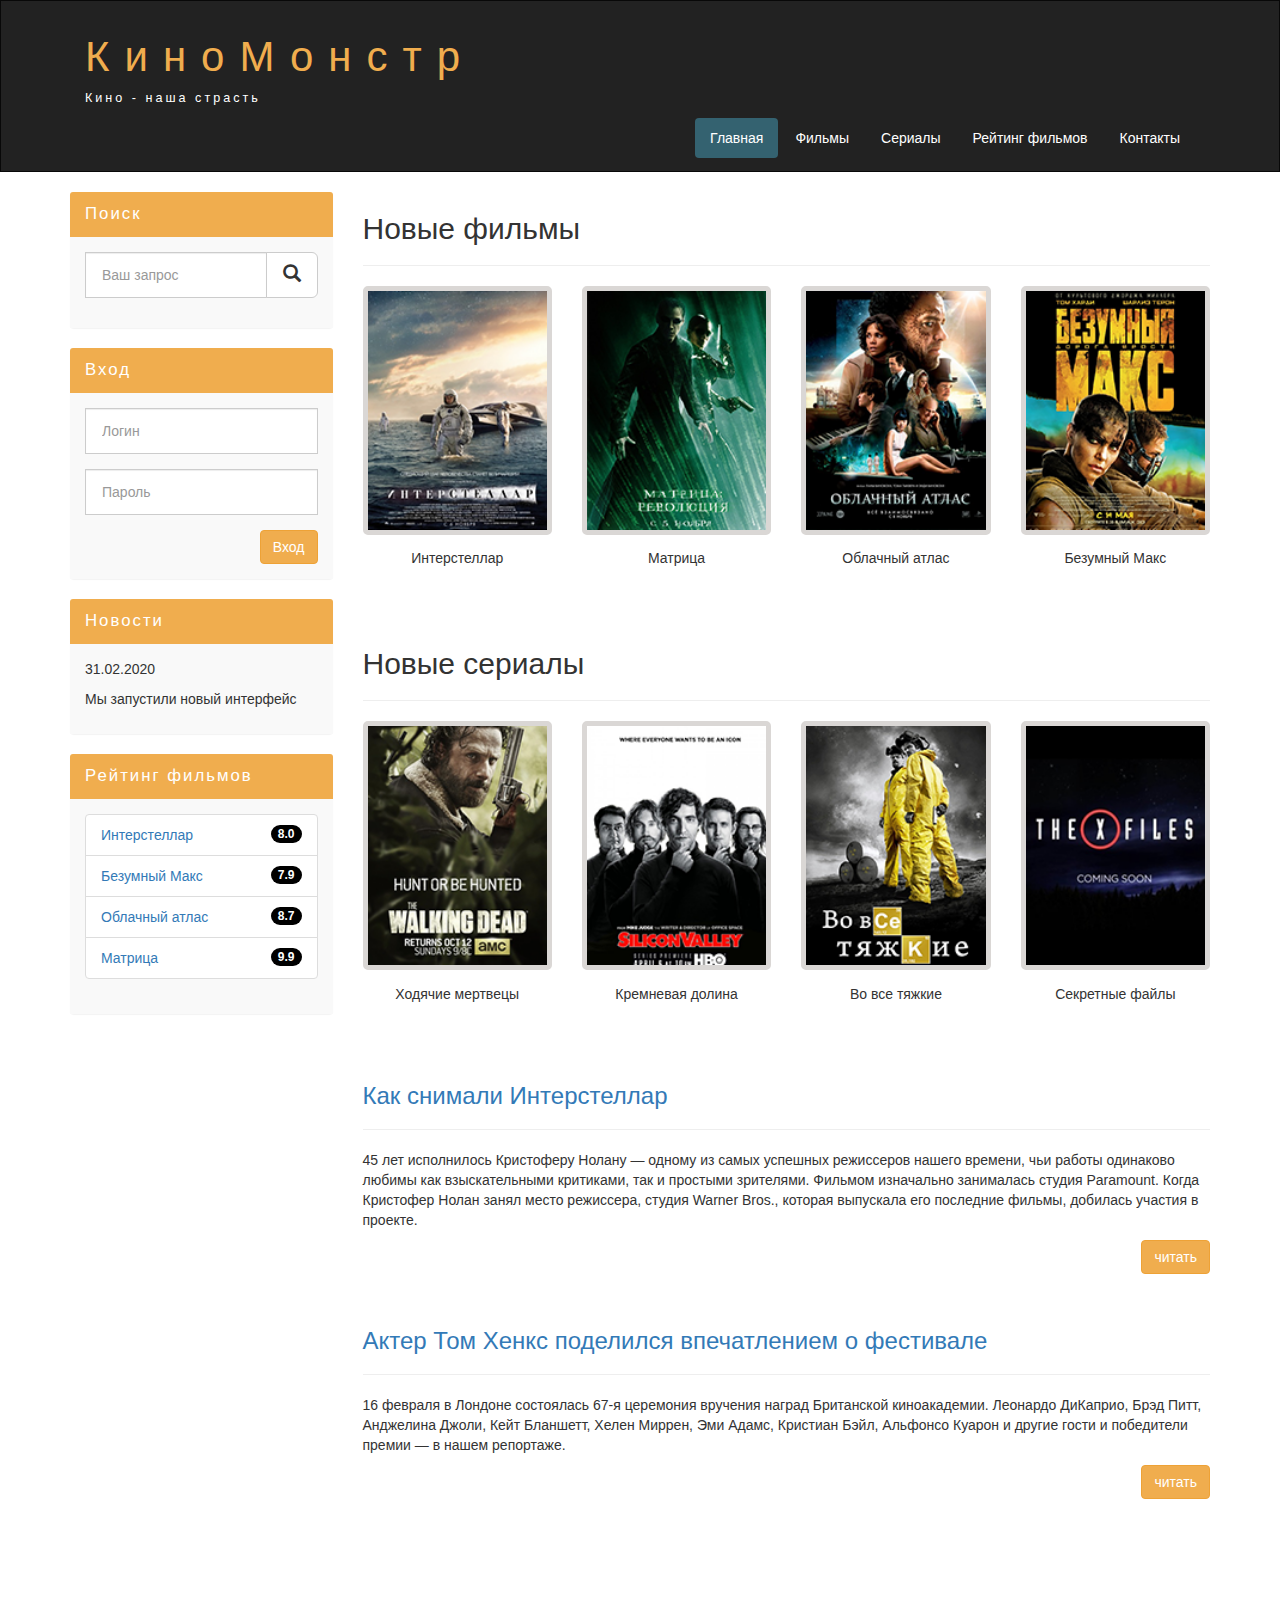
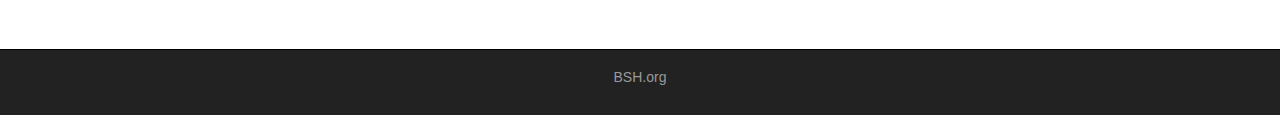
<file: index.html>
<!DOCTYPE html>
<html lang="ru">
  <head>
    <meta charset="utf-8">
    <meta http-equiv="X-UA-Compatible" content="IE=edge">
    <meta name="viewport" content="width=device-width, initial-scale=1">
    <!-- The above 3 meta tags *must* come first in the head; any other head content must come *after* these tags -->
    <title>Bootstrap site</title>

    <!-- Bootstrap -->
    <link href="assets/css/bootstrap.min.css" rel="stylesheet">
    <!-- Main Style -->
    <link href="assets/css/style.css" rel="stylesheet">
    <!-- HTML5 shim and Respond.js for IE8 support of HTML5 elements and media queries -->
    <!-- WARNING: Respond.js doesn't work if you view the page via file:// -->
    <!--[if lt IE 9]>
      <script src="https://oss.maxcdn.com/html5shiv/3.7.3/html5shiv.min.js"></script>
      <script src="https://oss.maxcdn.com/respond/1.4.2/respond.min.js"></script>
    <![endif]-->
  </head>
  <body>
    <div class="container-fluid">
      <div class="row">

        <nav role="navigation" class="navbar navbar-inverse">
          <div class="container">

            <div class="navbar-header header">

              <div class="container">

                <div class="row">

                  <div class="col-lg-12">

                    <h1> <a href="#">КиноМонстр</a> </h1>
                    <p>Кино - наша страсть</p>

                  </div>

                </div>

              </div>

              <button type="button" data-target="#navbarCollapse" data-toggle="collapse" class="navbar-toggle">

                <span class="sr-only"> Toggle navigation </span>
                <span class="icon-bar"></span>
                <span class="icon-bar"></span>
                <span class="icon-bar"></span>

              </button>
            </div>

            <div id="navbarCollapse" class="collapse navbar-collapse navbar-right">

              <ul class="nav nav-pills">
                <li class="active"> <a href="#">Главная</a> </li>
                <li> <a href="#">Фильмы</a> </li>
                <li> <a href="#">Сериалы</a> </li>
                <li> <a href="#">Рейтинг фильмов</a> </li>
                <li> <a href="#">Контакты</a> </li>
              </ul>

            </div>

          </div>
        </nav>

      </div>
    </div>

    <div class="wrapper">

      <div class="container">

        <div class="row">

          <div class="col-lg-9 col-lg-push-3">

            <form role="search" class="visible-xs">
              <div class="form-group">
                <div class="input-group">
                    <input type="search" class="form-control input-lg" placeholder="Ваш запрос" >

                    <div class="input-group-btn">
                      <button class="btn btn-default btn-lg" type="submit"><i class="glyphicon glyphicon-search"></i></button>
                    </div>

                </div>
              </div>
            </form>

            <h2>Новые фильмы</h2>

            <hr>

            <div class="row">

              <div class="film_block col-lg-3 col-md-3 col-sm-3 col-xs-6">

                <img src="assets/img/img/inter.png" alt="">
                <div class="film_label">Интерстеллар</div>

              </div>

              <div class="film_block col-lg-3 col-md-3 col-sm-3 col-xs-6">

                <img src="assets/img/img/matrix.png" alt="">
                <div class="film_label">Матрица</div>

              </div>

              <div class="film_block col-lg-3 col-md-3 col-sm-3 col-xs-6">

                <img src="assets/img/img/cloud.png" alt="">
                <div class="film_label">Облачный атлас</div>

              </div>

              <div class="film_block col-lg-3 col-md-3 col-sm-3 col-xs-6">

                <img src="assets/img/img/max.png" alt="">
                <div class="film_label">Безумный Макс</div>

              </div>

            </div>

            <div class="margin-8"></div>

            <h2>Новые сериалы</h2>

            <hr>

            <div class="row">

              <div class="film_block col-lg-3 col-md-3 col-sm-3 col-xs-6">

                <img src="assets/img/img/dead.png" alt="">
                <div class="film_label">Ходячие мертвецы</div>

              </div>

              <div class="film_block col-lg-3 col-md-3 col-sm-3 col-xs-6">

                <img src="assets/img/img/silicon.png" alt="">
                <div class="film_label">Кремневая долина</div>

              </div>

              <div class="film_block col-lg-3 col-md-3 col-sm-3 col-xs-6">

                <img src="assets/img/img/breakingbad.png" alt="">
                <div class="film_label">Во все тяжкие</div>

              </div>

              <div class="film_block col-lg-3 col-md-3 col-sm-3 col-xs-6">

                <img src="assets/img/img/xfiles.png" alt="">
                <div class="film_label">Секретные файлы</div>

              </div>

            </div>

            <div class="margin-8"></div>

             <a href="#"> <h3>Как снимали Интерстеллар</h3> </a>
              <hr>
              <p>
                45 лет исполнилось Кристоферу Нолану — одному из самых успешных режиссеров нашего времени, чьи работы одинаково любимы как взыскательными критиками, так и простыми зрителями. Фильмом изначально занималась студия Paramount. Когда Кристофер Нолан занял место режиссера, студия Warner Bros., которая выпускала его последние фильмы, добилась участия в проекте.
              </p>
              <a href="#" class="btn btn-warning pull-right">читать</a>

              <br>

              <div class="margin-8"></div>

              <a href="#"> <h3>Актер Том Хенкс поделился впечатлением о фестивале</h3> </a>
              <hr>
              <p>
                16 февраля в Лондоне состоялась 67-я церемония вручения наград Британской киноакадемии. Леонардо ДиКаприо, Брэд Питт, Анджелина Джоли, Кейт Бланшетт, Хелен Миррен, Эми Адамс, Кристиан Бэйл, Альфонсо Куарон и другие гости и победители премии — в нашем репортаже.
              </p>
              <a href="#" class="btn btn-warning pull-right">читать</a>

              <div class="margin-8 clear"></div>
            
          </div>

              <!-- Левая панель, понял блять, а то всегда искать будешь! -->

            <div class="col-lg-3 col-lg-pull-9">

              <div class="panel panel-info hidden-xs">
                
                <div class="panel-heading"><div class="sidebar-header">Поиск</div>
                
              </div>

                <div class="panel-body">
                  
                  <form role="search">
                    <div class="form-group">
                      <div class="input-group">
                        <input type="search" class="form-control input-lg" placeholder="Ваш запрос" >

                        <div class="input-group-btn">
                        <button class="btn btn-default btn-lg" type="submit"><i class="glyphicon glyphicon-search"></i></button>
                        </div>

                      </div>
                    </div>
                  </form>

                </div>

              </div>

              <div class="panel panel-info">
                
                <div class="panel-heading"><div class="sidebar-header">Вход</div></div>
              
                <div class="panel-body">

                  <form role="form">

                    <div class="form-group">
                      
                      <input type="text" class="form-control input-lg" placeholder="Логин">

                    </div>

                    <div class="form-group">
                      
                      <input type="password" class="form-control input-lg" placeholder="Пароль">

                    </div>

                    <button type="submit" class="btn btn-warning pull-right">Вход</button>
                    
                  </form>

                </div>
              </div>

              <div class="panel panel-info">
                
                <div class="panel-heading"><div class="sidebar-header">Новости</div></div>
              
                <div class="panel-body">

                  <p>31.02.2020</p>
                  <p>Мы запустили новый интерфейс</p>

                </div>
              </div>

              <div class="panel panel-info">
                
                <div class="panel-heading"><div class="sidebar-header">Рейтинг фильмов</div></div>
              
                <div class="panel-body">

                  <ul class="list-group">
                    
                    <li class="list-group-item list-group-warning">
                      <span class="badge">8.0</span>
                      <a href="#">Интерстеллар</a>
                    </li>

                    <li class="list-group-item list-group-warning">
                      <span class="badge">7.9</span>
                      <a href="#">Безумный Макс</a>
                    </li>

                    <li class="list-group-item list-group-warning">
                      <span class="badge">8.7</span>
                      <a href="#">Облачный атлас</a>
                    </li>

                    <li class="list-group-item list-group-warning">
                      <span class="badge">9.9</span>
                      <a href="#">Матрица</a>
                    </li>


                  </ul>

                </div>
              </div>

            </div>


        </div>

      </div>

      <div class="clear"></div>

    </div>


    <footer>

      <div class="container">

        <p class="text-center"> <a href="#">BSH.org</a> </p>

      </div>

    </footer>


    <!-- jQuery (necessary for Bootstrap's JavaScript plugins) -->
    <script src="https://ajax.googleapis.com/ajax/libs/jquery/1.12.4/jquery.min.js"></script>
    <!-- Include all compiled plugins (below), or include individual files as needed -->

    <script src="assets/js/bootstrap.min.js"></script>
  </body>
</html>
</file>
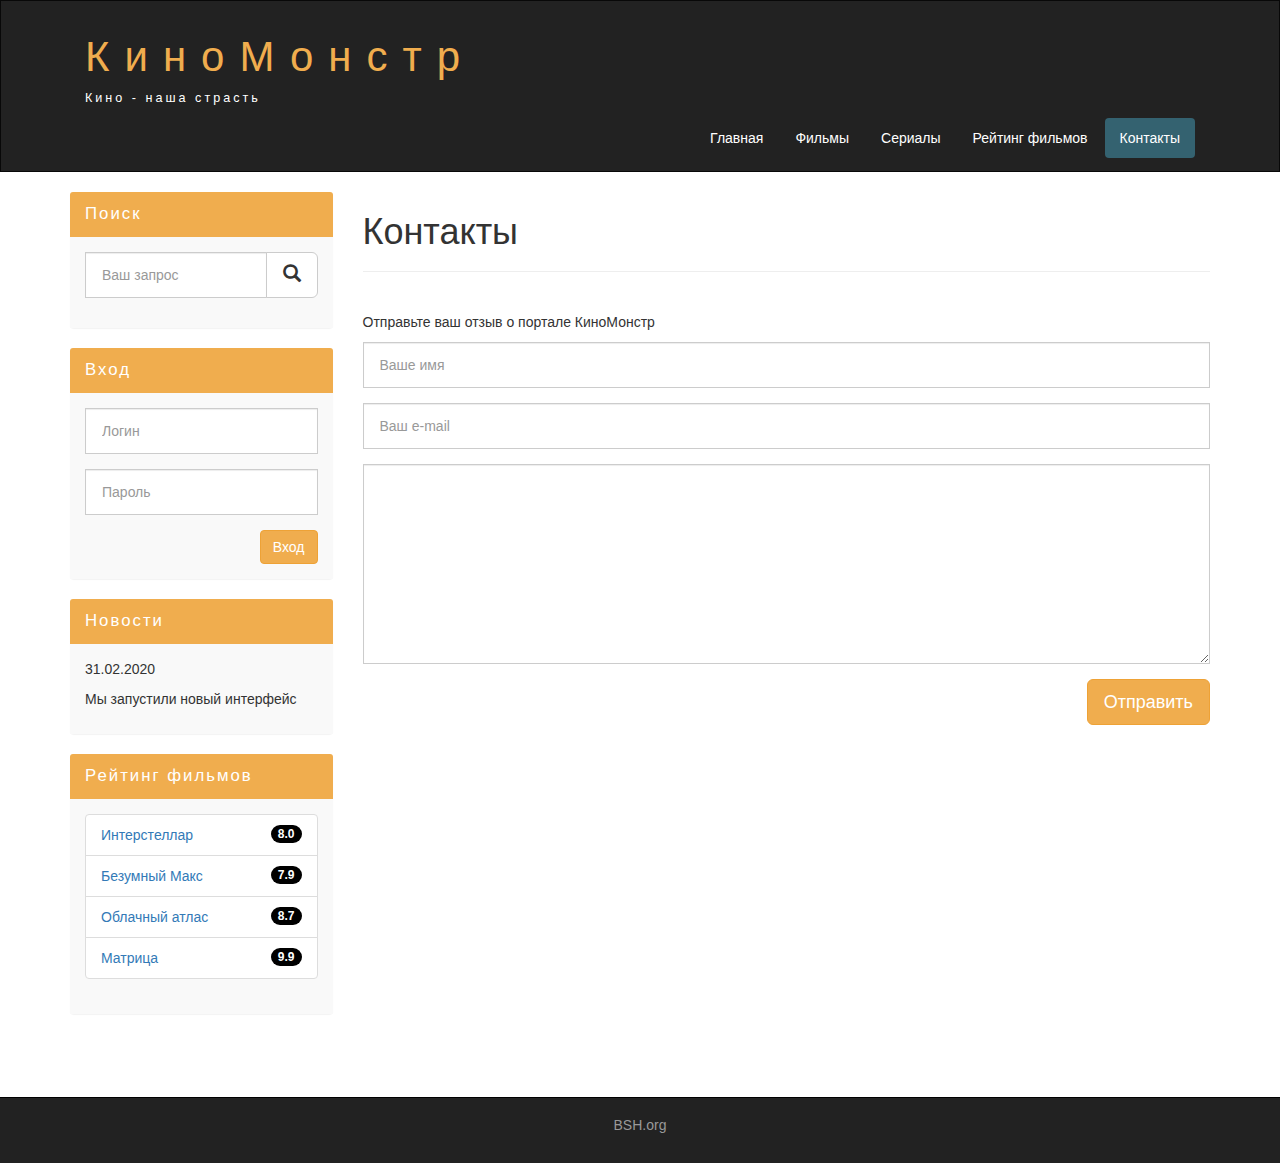
<file: contact.html>
<!DOCTYPE html>
<html lang="ru">
  <head>
    <meta charset="utf-8">
    <meta http-equiv="X-UA-Compatible" content="IE=edge">
    <meta name="viewport" content="width=device-width, initial-scale=1">
    <!-- The above 3 meta tags *must* come first in the head; any other head content must come *after* these tags -->
    <title>Bootstrap site</title>

    <!-- Bootstrap -->
    <link href="assets/css/bootstrap.min.css" rel="stylesheet">
    <!-- Main Style -->
    <link href="assets/css/style.css" rel="stylesheet">
    <!-- HTML5 shim and Respond.js for IE8 support of HTML5 elements and media queries -->
    <!-- WARNING: Respond.js doesn't work if you view the page via file:// -->
    <!--[if lt IE 9]>
      <script src="https://oss.maxcdn.com/html5shiv/3.7.3/html5shiv.min.js"></script>
      <script src="https://oss.maxcdn.com/respond/1.4.2/respond.min.js"></script>
    <![endif]-->
  </head>
  <body>
    <div class="container-fluid">
      <div class="row">

        <nav role="navigation" class="navbar navbar-inverse">
          <div class="container">

            <div class="navbar-header header">

              <div class="container">

                <div class="row">

                  <div class="col-lg-12">

                    <h1> <a href="#">КиноМонстр</a> </h1>
                    <p>Кино - наша страсть</p>

                  </div>

                </div>

              </div>

              <button type="button" data-target="#navbarCollapse" data-toggle="collapse" class="navbar-toggle">

                <span class="sr-only"> Toggle navigation </span>
                <span class="icon-bar"></span>
                <span class="icon-bar"></span>
                <span class="icon-bar"></span>

              </button>
            </div>

            <div id="navbarCollapse" class="collapse navbar-collapse navbar-right">

              <ul class="nav nav-pills">
                <li> <a href="#">Главная</a> </li>
                <li> <a href="#">Фильмы</a> </li>
                <li> <a href="#">Сериалы</a> </li>
                <li> <a href="#">Рейтинг фильмов</a> </li>
                <li class="active"> <a href="#">Контакты</a> </li>
              </ul>

            </div>

          </div>
        </nav>

      </div>
    </div>

    <div class="wrapper">

      <div class="container">

        <div class="row">

          <div class="col-lg-9 col-lg-push-3"> <!-- Центральная панель, епт, центральная панель -->

            <form role="search" class="visible-xs">
              <div class="form-group">
                <div class="input-group">
                    <input type="search" class="form-control input-lg" placeholder="Ваш запрос" >

                    <div class="input-group-btn">
                      <button class="btn btn-default btn-lg" type="submit"><i class="glyphicon glyphicon-search"></i></button>
                    </div>

                </div>
              </div>
            </form>

            <!-- Блок отзыва для страницы Контактов -->

            <h1>Контакты</h1>
            <hr>
            <br>
            <p>Отправьте ваш отзыв о портале КиноМонстр</p>

            <form>
              <div class="form-group">
                <input type="text" placeholder="Ваше имя" class="form-control input-lg">
              </div>
              <div class="form-group">
                <input type="text" placeholder="Ваш e-mail" class="form-control input-lg">
              </div>
              <div class="form-group">
                <textarea class="form-control"></textarea>
              </div>
              <button class="btn btn-lg btn-warning pull-right">Отправить</button>
            </form>
            
          </div>

              <!-- Левая панель, понял блять, а то всегда искать будешь! -->

            <div class="col-lg-3 col-lg-pull-9">

              <div class="panel panel-info hidden-xs">
                
                <div class="panel-heading"><div class="sidebar-header">Поиск</div>
                
              </div>

                <div class="panel-body">
                  
                  <form role="search">
                    <div class="form-group">
                      <div class="input-group">
                        <input type="search" class="form-control input-lg" placeholder="Ваш запрос" >

                        <div class="input-group-btn">
                        <button class="btn btn-default btn-lg" type="submit"><i class="glyphicon glyphicon-search"></i></button>
                        </div>

                      </div>
                    </div>
                  </form>

                </div>

              </div>

              <div class="panel panel-info">
                
                <div class="panel-heading"><div class="sidebar-header">Вход</div></div>
              
                <div class="panel-body">

                  <form role="form">

                    <div class="form-group">
                      
                      <input type="text" class="form-control input-lg" placeholder="Логин">

                    </div>

                    <div class="form-group">
                      
                      <input type="password" class="form-control input-lg" placeholder="Пароль">

                    </div>

                    <button type="submit" class="btn btn-warning pull-right">Вход</button>
                    
                  </form>

                </div>
              </div>

              <div class="panel panel-info">
                
                <div class="panel-heading"><div class="sidebar-header">Новости</div></div>
              
                <div class="panel-body">

                  <p>31.02.2020</p>
                  <p>Мы запустили новый интерфейс</p>

                </div>
              </div>

              <div class="panel panel-info">
                
                <div class="panel-heading"><div class="sidebar-header">Рейтинг фильмов</div></div>
              
                <div class="panel-body">

                  <ul class="list-group">
                    
                    <li class="list-group-item list-group-warning">
                      <span class="badge">8.0</span>
                      <a href="#">Интерстеллар</a>
                    </li>

                    <li class="list-group-item list-group-warning">
                      <span class="badge">7.9</span>
                      <a href="#">Безумный Макс</a>
                    </li>

                    <li class="list-group-item list-group-warning">
                      <span class="badge">8.7</span>
                      <a href="#">Облачный атлас</a>
                    </li>

                    <li class="list-group-item list-group-warning">
                      <span class="badge">9.9</span>
                      <a href="#">Матрица</a>
                    </li>


                  </ul>

                </div>
              </div>

            </div>


        </div>

      </div>

      <div class="clear"></div>

    </div>

      <!-- Нижняя часть, сука не перепутай -->

    <footer>

      <div class="container">

        <p class="text-center"> <a href="#">BSH.org</a> </p>

      </div>

    </footer>


    <!-- jQuery (necessary for Bootstrap's JavaScript plugins) -->
    <script src="https://ajax.googleapis.com/ajax/libs/jquery/1.12.4/jquery.min.js"></script>
    <!-- Include all compiled plugins (below), or include individual files as needed -->

    <script src="assets/js/bootstrap.min.js"></script>
  </body>
</html>
</file>
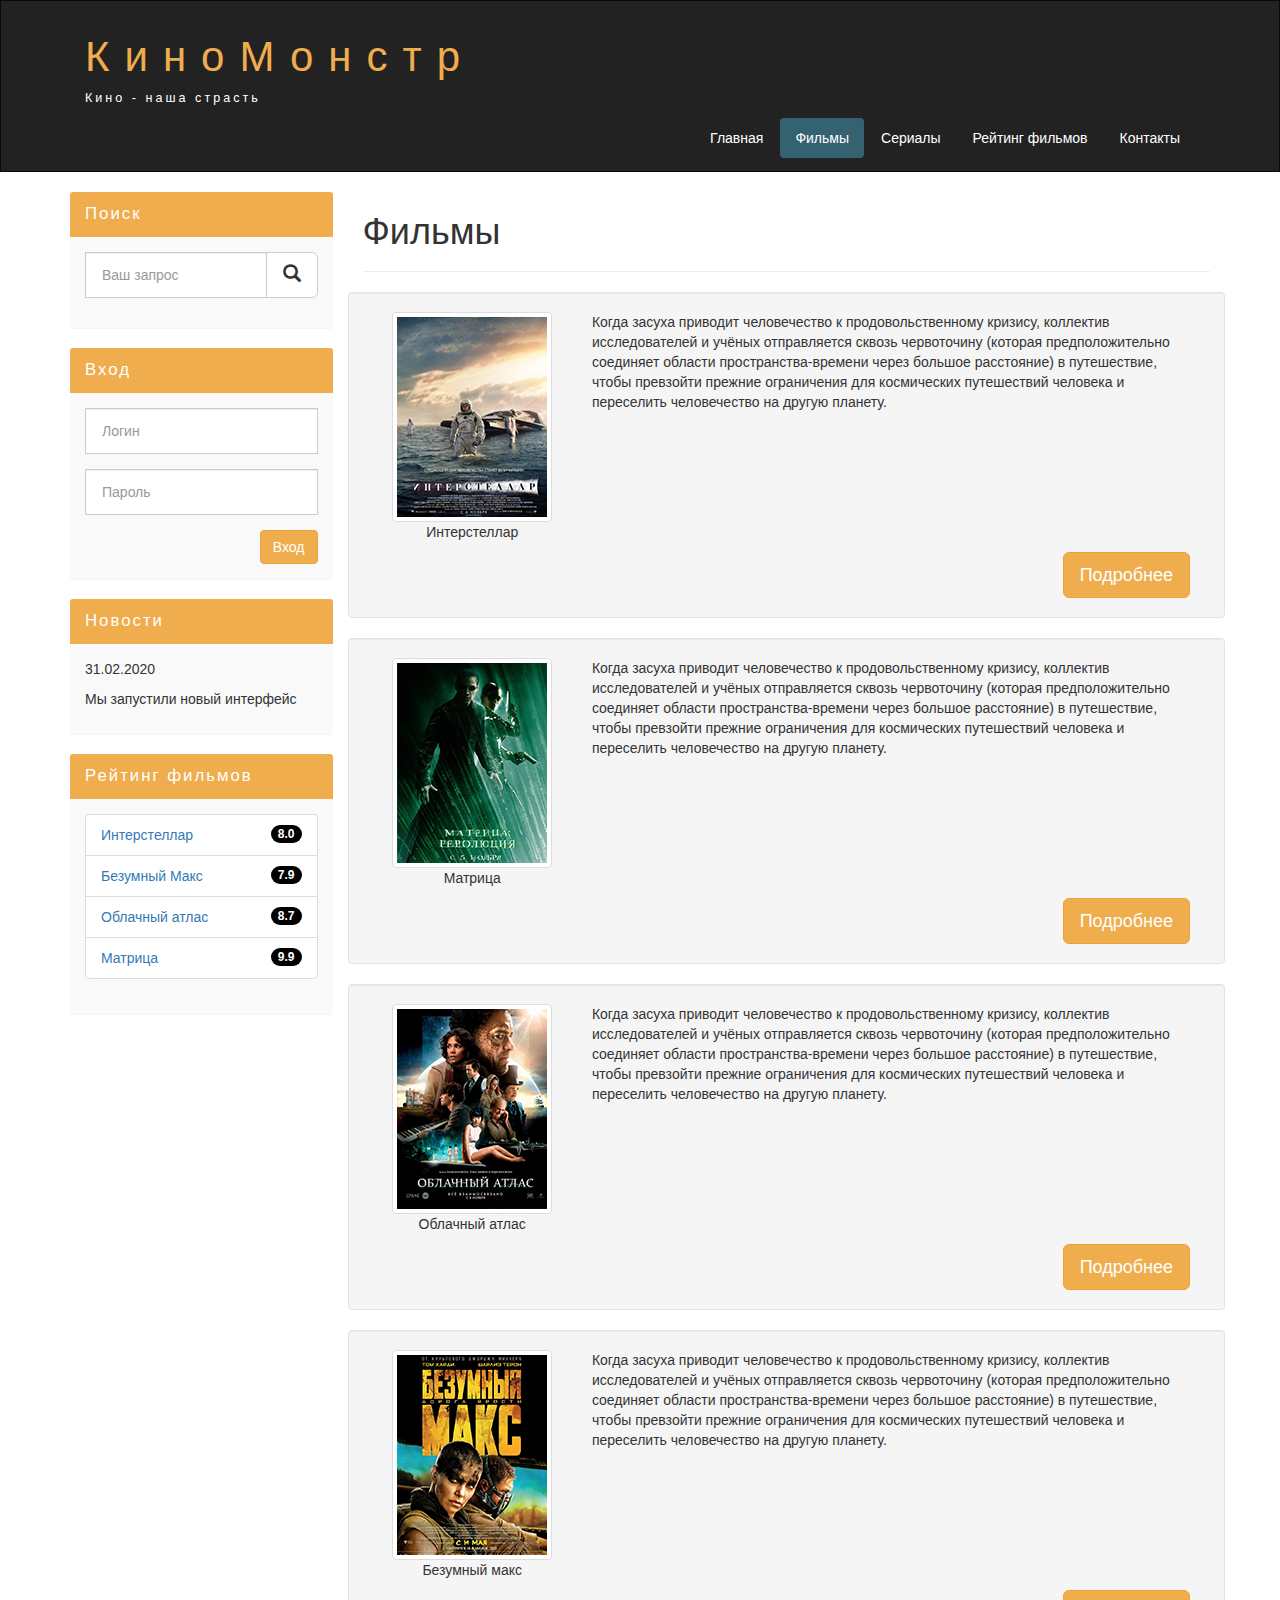
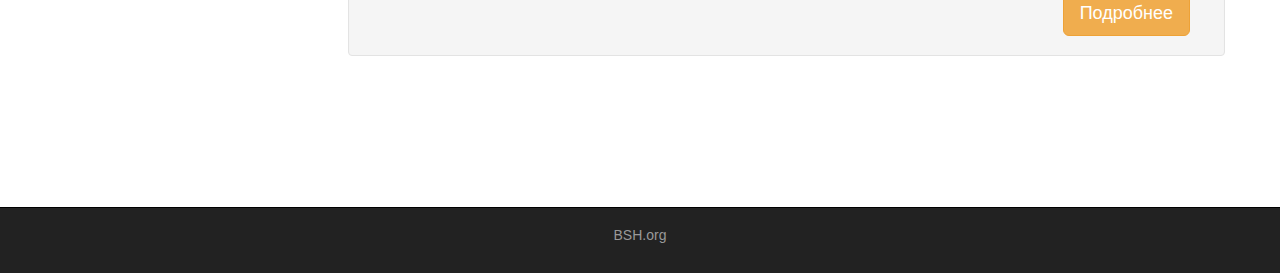
<file: films.html>
<!DOCTYPE html>
<html lang="ru">
  <head>
    <meta charset="utf-8">
    <meta http-equiv="X-UA-Compatible" content="IE=edge">
    <meta name="viewport" content="width=device-width, initial-scale=1">
    <!-- The above 3 meta tags *must* come first in the head; any other head content must come *after* these tags -->
    <title>Bootstrap site</title>

    <!-- Bootstrap -->
    <link href="assets/css/bootstrap.min.css" rel="stylesheet">
    <!-- Main Style -->
    <link href="assets/css/style.css" rel="stylesheet">
    <!-- HTML5 shim and Respond.js for IE8 support of HTML5 elements and media queries -->
    <!-- WARNING: Respond.js doesn't work if you view the page via file:// -->
    <!--[if lt IE 9]>
      <script src="https://oss.maxcdn.com/html5shiv/3.7.3/html5shiv.min.js"></script>
      <script src="https://oss.maxcdn.com/respond/1.4.2/respond.min.js"></script>
    <![endif]-->
  </head>
  <body>
    <div class="container-fluid">
      <div class="row">

        <nav role="navigation" class="navbar navbar-inverse">
          <div class="container">

            <div class="navbar-header header">

              <div class="container">

                <div class="row">

                  <div class="col-lg-12">

                    <h1> <a href="#">КиноМонстр</a> </h1>
                    <p>Кино - наша страсть</p>

                  </div>

                </div>

              </div>

              <button type="button" data-target="#navbarCollapse" data-toggle="collapse" class="navbar-toggle">

                <span class="sr-only"> Toggle navigation </span>
                <span class="icon-bar"></span>
                <span class="icon-bar"></span>
                <span class="icon-bar"></span>

              </button>
            </div>

            <div id="navbarCollapse" class="collapse navbar-collapse navbar-right">

              <ul class="nav nav-pills">
                <li> <a href="#">Главная</a> </li>
                <li class="active"> <a href="#">Фильмы</a> </li>
                <li> <a href="#">Сериалы</a> </li>
                <li> <a href="#">Рейтинг фильмов</a> </li>
                <li> <a href="#">Контакты</a> </li>
              </ul>

            </div>

          </div>
        </nav>

      </div>
    </div>

    <div class="wrapper">

      <div class="container">

        <div class="row">

          <div class="col-lg-9 col-lg-push-3"> <!-- Центральная панель, епт, центральная панель -->

            <form role="search" class="visible-xs">
              <div class="form-group">
                <div class="input-group">
                    <input type="search" class="form-control input-lg" placeholder="Ваш запрос" >

                    <div class="input-group-btn">
                      <button class="btn btn-default btn-lg" type="submit"><i class="glyphicon glyphicon-search"></i></button>
                    </div>

                </div>
              </div>
            </form>

            <!-- Блок отзыва для страницы Контактов -->

            <h1>Фильмы</h1>
            <hr>


            <div class="row">
              
              <div class="well clearfix">

                <div class="col-lg-3 col-md-2 text-center"> 
                  <img class="img-thumbnail" src="assets/img/img/inter.png" alt="Интерстеллар"> 
                  <p>Интерстеллар</p>
                </div>

                <div class="col-lg-9 col-md-10">
                  <p>
                    Когда засуха приводит человечество к продовольственному кризису, коллектив исследователей и учёных отправляется сквозь червоточину (которая предположительно соединяет области пространства-времени через большое расстояние) в путешествие, чтобы превзойти прежние ограничения для космических путешествий человека и переселить человечество на другую планету.
                  </p>
                </div>

                <div class="col-lg-12">
                  <a href="" class="btn btn-lg btn-warning pull-right">Подробнее</a>
                </div>

              </div>

            </div>

            <div class="row">
              
              <div class="well clearfix">

                <div class="col-lg-3 col-md-2 text-center"> 
                  <img class="img-thumbnail" src="assets/img/img/matrix.png" alt="Интерстеллар"> 
                  <p>Матрица</p>
                </div>

                <div class="col-lg-9 col-md-10">
                  <p>
                    Когда засуха приводит человечество к продовольственному кризису, коллектив исследователей и учёных отправляется сквозь червоточину (которая предположительно соединяет области пространства-времени через большое расстояние) в путешествие, чтобы превзойти прежние ограничения для космических путешествий человека и переселить человечество на другую планету.
                  </p>
                </div>

                <div class="col-lg-12">
                  <a href="" class="btn btn-lg btn-warning pull-right">Подробнее</a>
                </div>

              </div>

            </div>

            <div class="row">
              
              <div class="well clearfix">

                <div class="col-lg-3 col-md-2 text-center"> 
                  <img class="img-thumbnail" src="assets/img/img/cloud.png" alt="Интерстеллар"> 
                  <p>Облачный атлас</p>
                </div>

                <div class="col-lg-9 col-md-10">
                  <p>
                    Когда засуха приводит человечество к продовольственному кризису, коллектив исследователей и учёных отправляется сквозь червоточину (которая предположительно соединяет области пространства-времени через большое расстояние) в путешествие, чтобы превзойти прежние ограничения для космических путешествий человека и переселить человечество на другую планету.
                  </p>
                </div>

                <div class="col-lg-12">
                  <a href="" class="btn btn-lg btn-warning pull-right">Подробнее</a>
                </div>

              </div>

            </div>

            <div class="row">
              
              <div class="well clearfix">

                <div class="col-lg-3 col-md-2 text-center"> 
                  <img class="img-thumbnail" src="assets/img/img/max.png" alt="Интерстеллар"> 
                  <p>Безумный макс</p>
                </div>

                <div class="col-lg-9 col-md-10">
                  <p>
                    Когда засуха приводит человечество к продовольственному кризису, коллектив исследователей и учёных отправляется сквозь червоточину (которая предположительно соединяет области пространства-времени через большое расстояние) в путешествие, чтобы превзойти прежние ограничения для космических путешествий человека и переселить человечество на другую планету.
                  </p>
                </div>

                <div class="col-lg-12">
                  <a href="" class="btn btn-lg btn-warning pull-right">Подробнее</a>
                </div>

              </div>

            </div>

            <div class="margin-8"></div>   

          </div>

              <!-- Левая панель, понял блять, а то всегда искать будешь! -->

            <div class="col-lg-3 col-lg-pull-9">

              <div class="panel panel-info hidden-xs">
                
                <div class="panel-heading"><div class="sidebar-header">Поиск</div>
                
              </div>

                <div class="panel-body">
                  
                  <form role="search">
                    <div class="form-group">
                      <div class="input-group">
                        <input type="search" class="form-control input-lg" placeholder="Ваш запрос" >

                        <div class="input-group-btn">
                        <button class="btn btn-default btn-lg" type="submit"><i class="glyphicon glyphicon-search"></i></button>
                        </div>

                      </div>
                    </div>
                  </form>

                </div>

              </div>

              <div class="panel panel-info">
                
                <div class="panel-heading"><div class="sidebar-header">Вход</div></div>
              
                <div class="panel-body">

                  <form role="form">

                    <div class="form-group">
                      
                      <input type="text" class="form-control input-lg" placeholder="Логин">

                    </div>

                    <div class="form-group">
                      
                      <input type="password" class="form-control input-lg" placeholder="Пароль">

                    </div>

                    <button type="submit" class="btn btn-warning pull-right">Вход</button>
                    
                  </form>

                </div>
              </div>

              <div class="panel panel-info">
                
                <div class="panel-heading"><div class="sidebar-header">Новости</div></div>
              
                <div class="panel-body">

                  <p>31.02.2020</p>
                  <p>Мы запустили новый интерфейс</p>

                </div>
              </div>

              <div class="panel panel-info">
                
                <div class="panel-heading"><div class="sidebar-header">Рейтинг фильмов</div></div>
              
                <div class="panel-body">

                  <ul class="list-group">
                    
                    <li class="list-group-item list-group-warning">
                      <span class="badge">8.0</span>
                      <a href="#">Интерстеллар</a>
                    </li>

                    <li class="list-group-item list-group-warning">
                      <span class="badge">7.9</span>
                      <a href="#">Безумный Макс</a>
                    </li>

                    <li class="list-group-item list-group-warning">
                      <span class="badge">8.7</span>
                      <a href="#">Облачный атлас</a>
                    </li>

                    <li class="list-group-item list-group-warning">
                      <span class="badge">9.9</span>
                      <a href="#">Матрица</a>
                    </li>


                  </ul>

                </div>
              </div>

            </div>


        </div>

      </div>

      <div class="clear"></div>

    </div>

      <!-- Нижняя часть, сука не перепутай -->

    <footer>

      <div class="container">

        <p class="text-center"> <a href="#">BSH.org</a> </p>

      </div>

    </footer>


    <!-- jQuery (necessary for Bootstrap's JavaScript plugins) -->
    <script src="https://ajax.googleapis.com/ajax/libs/jquery/1.12.4/jquery.min.js"></script>
    <!-- Include all compiled plugins (below), or include individual files as needed -->

    <script src="assets/js/bootstrap.min.js"></script>
  </body>
</html>
</file>
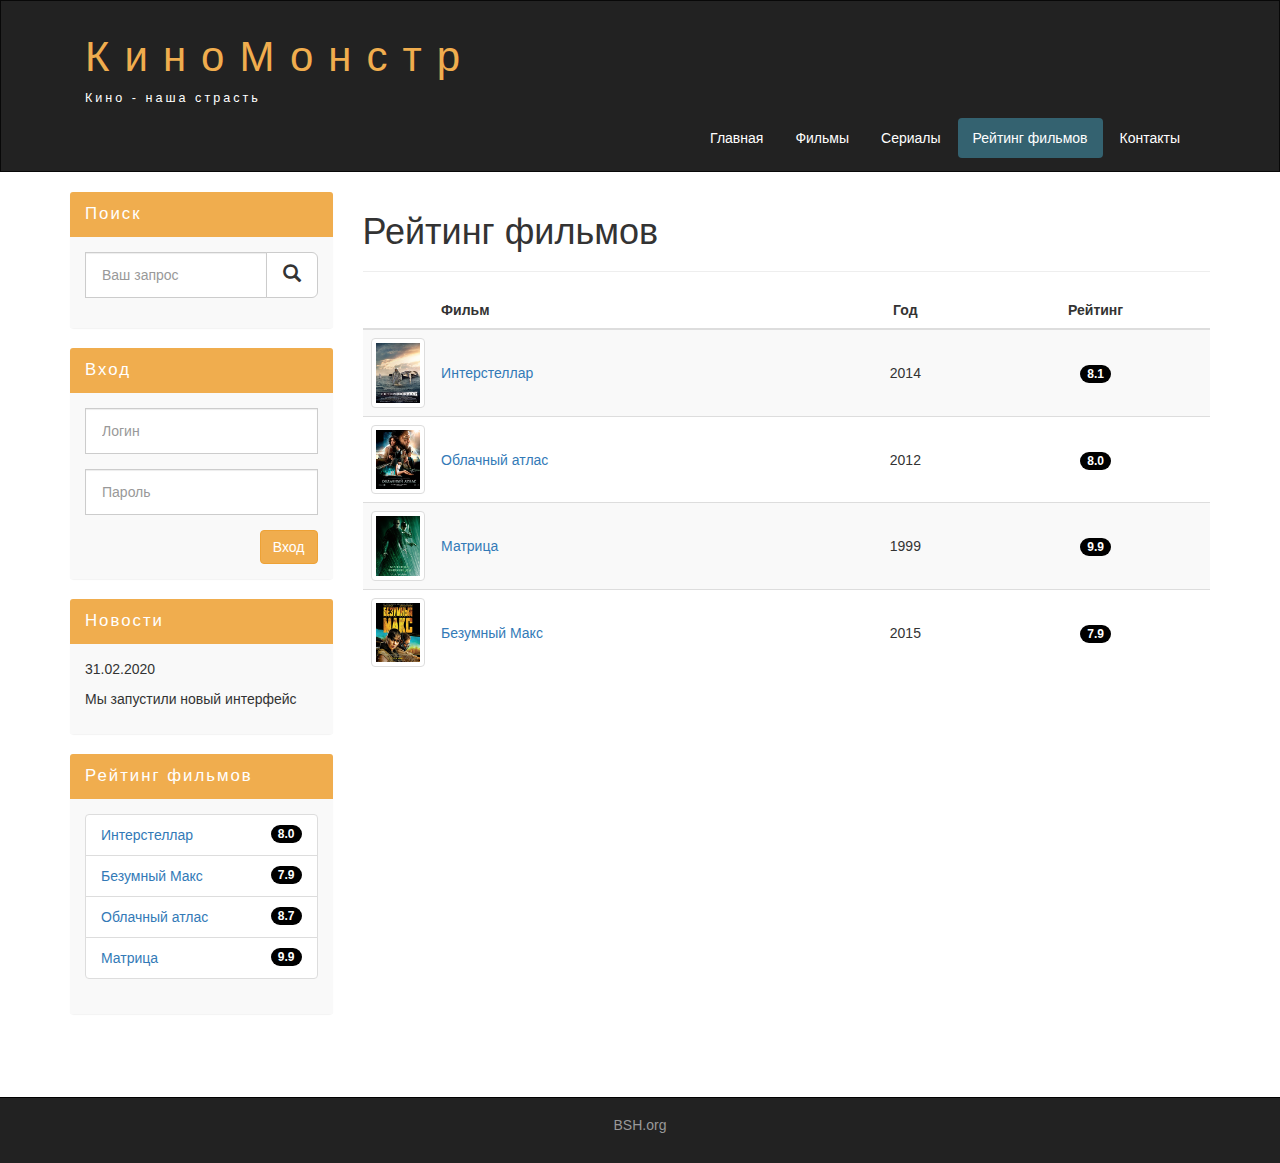
<file: rating.html>
<!DOCTYPE html>
<html lang="ru">
  <head>
    <meta charset="utf-8">
    <meta http-equiv="X-UA-Compatible" content="IE=edge">
    <meta name="viewport" content="width=device-width, initial-scale=1">
    <!-- The above 3 meta tags *must* come first in the head; any other head content must come *after* these tags -->
    <title>Bootstrap site</title>

    <!-- Bootstrap -->
    <link href="assets/css/bootstrap.min.css" rel="stylesheet">
    <!-- Main Style -->
    <link href="assets/css/style.css" rel="stylesheet">
    <!-- HTML5 shim and Respond.js for IE8 support of HTML5 elements and media queries -->
    <!-- WARNING: Respond.js doesn't work if you view the page via file:// -->
    <!--[if lt IE 9]>
      <script src="https://oss.maxcdn.com/html5shiv/3.7.3/html5shiv.min.js"></script>
      <script src="https://oss.maxcdn.com/respond/1.4.2/respond.min.js"></script>
    <![endif]-->
  </head>
  <body>
    <div class="container-fluid">
      <div class="row">

        <nav role="navigation" class="navbar navbar-inverse">
          <div class="container">

            <div class="navbar-header header">

              <div class="container">

                <div class="row">

                  <div class="col-lg-12">

                    <h1> <a href="#">КиноМонстр</a> </h1>
                    <p>Кино - наша страсть</p>

                  </div>

                </div>

              </div>

              <button type="button" data-target="#navbarCollapse" data-toggle="collapse" class="navbar-toggle">

                <span class="sr-only"> Toggle navigation </span>
                <span class="icon-bar"></span>
                <span class="icon-bar"></span>
                <span class="icon-bar"></span>

              </button>
            </div>

            <div id="navbarCollapse" class="collapse navbar-collapse navbar-right">

              <ul class="nav nav-pills">
                <li> <a href="#">Главная</a> </li>
                <li> <a href="#">Фильмы</a> </li>
                <li> <a href="#">Сериалы</a> </li>
                <li class="active"> <a href="#">Рейтинг фильмов</a> </li>
                <li> <a href="#">Контакты</a> </li>
              </ul>

            </div>

          </div>
        </nav>

      </div>
    </div>

    <div class="wrapper">

      <div class="container">

        <div class="row">

          <div class="col-lg-9 col-lg-push-3"> <!-- Центральная панель, епт, центральная панель -->

            <form role="search" class="visible-xs">
              <div class="form-group">
                <div class="input-group">
                    <input type="search" class="form-control input-lg" placeholder="Ваш запрос" >

                    <div class="input-group-btn">
                      <button class="btn btn-default btn-lg" type="submit"><i class="glyphicon glyphicon-search"></i></button>
                    </div>

                </div>
              </div>
            </form>

            <!-- Блок отзыва для страницы Контактов -->

            <h1>Рейтинг фильмов</h1>
            <hr>

            <table class="table table-striped">
              
              <thead>
                <tr>
                  <th></th>
                  <th>Фильм</th>
                  <th class="text-center">Год</th>
                  <th class="text-center">Рейтинг</th>
                </tr>
              </thead>
              <tbody>
                <tr>
                  <td class="col-lg-1 col-md-1 col-xs-2">
                    <img class="img-responsive img-thumbnail" src="assets/img/img/inter.png" alt="Интерстеллар">
                  </td>
                  <td class="vert-align">
                    <a href="#">Интерстеллар</a>
                  </td>
                  <td class="text-center vert-align">
                    2014
                  </td>
                  <td class="text-center vert-align">
                    <span class="badge vert-align">8.1</span>
                  </td>
                </tr>

                <tr>
                  <td class="col-lg-1 col-md-1 col-xs-2">
                    <img class="img-responsive img-thumbnail" src="assets/img/img/cloud.png" alt="Интерстеллар">
                  </td>
                  <td class="vert-align">
                    <a href="#">Облачный атлас</a>
                  </td>
                  <td class="text-center vert-align">
                    2012
                  </td>
                  <td class="text-center vert-align">
                    <span class="badge vert-align">8.0</span>
                  </td>
                </tr>

                <tr>
                  <td class="col-lg-1 col-md-1 col-xs-2">
                    <img class="img-responsive img-thumbnail" src="assets/img/img/matrix.png" alt="Интерстеллар">
                  </td>
                  <td class="vert-align">
                    <a href="#">Матрица</a>
                  </td>
                  <td class="text-center vert-align">
                    1999
                  </td>
                  <td class="text-center vert-align">
                    <span class="badge vert-align">9.9</span>
                  </td>
                </tr>

                <tr>
                  <td class="col-lg-1 col-md-1 col-xs-2">
                    <img class="img-responsive img-thumbnail" src="assets/img/img/max.png" alt="Интерстеллар">
                  </td>
                  <td class="vert-align">
                    <a href="#">Безумный Макс</a>
                  </td>
                  <td class="text-center vert-align">
                    2015
                  </td>
                  <td class="text-center vert-align">
                    <span class="badge vert-align">7.9</span>
                  </td>
                </tr>

              </tbody>

            </table>
            
            
          </div>

              <!-- Левая панель, понял блять, а то всегда искать будешь! -->

            <div class="col-lg-3 col-lg-pull-9">

              <div class="panel panel-info hidden-xs">
                
                <div class="panel-heading"><div class="sidebar-header">Поиск</div>
                
              </div>

                <div class="panel-body">
                  
                  <form role="search">
                    <div class="form-group">
                      <div class="input-group">
                        <input type="search" class="form-control input-lg" placeholder="Ваш запрос" >

                        <div class="input-group-btn">
                        <button class="btn btn-default btn-lg" type="submit"><i class="glyphicon glyphicon-search"></i></button>
                        </div>

                      </div>
                    </div>
                  </form>

                </div>

              </div>

              <div class="panel panel-info">
                
                <div class="panel-heading"><div class="sidebar-header">Вход</div></div>
              
                <div class="panel-body">

                  <form role="form">

                    <div class="form-group">
                      
                      <input type="text" class="form-control input-lg" placeholder="Логин">

                    </div>

                    <div class="form-group">
                      
                      <input type="password" class="form-control input-lg" placeholder="Пароль">

                    </div>

                    <button type="submit" class="btn btn-warning pull-right">Вход</button>
                    
                  </form>

                </div>
              </div>

              <div class="panel panel-info">
                
                <div class="panel-heading"><div class="sidebar-header">Новости</div></div>
              
                <div class="panel-body">

                  <p>31.02.2020</p>
                  <p>Мы запустили новый интерфейс</p>

                </div>
              </div>

              <div class="panel panel-info">
                
                <div class="panel-heading"><div class="sidebar-header">Рейтинг фильмов</div></div>
              
                <div class="panel-body">

                  <ul class="list-group">
                    
                    <li class="list-group-item list-group-warning">
                      <span class="badge">8.0</span>
                      <a href="#">Интерстеллар</a>
                    </li>

                    <li class="list-group-item list-group-warning">
                      <span class="badge">7.9</span>
                      <a href="#">Безумный Макс</a>
                    </li>

                    <li class="list-group-item list-group-warning">
                      <span class="badge">8.7</span>
                      <a href="#">Облачный атлас</a>
                    </li>

                    <li class="list-group-item list-group-warning">
                      <span class="badge">9.9</span>
                      <a href="#">Матрица</a>
                    </li>


                  </ul>

                </div>
              </div>

            </div>


        </div>

      </div>

      <div class="clear"></div>

    </div>

      <!-- Нижняя часть, сука не перепутай -->

    <footer>

      <div class="container">

        <p class="text-center"> <a href="#">BSH.org</a> </p>

      </div>

    </footer>


    <!-- jQuery (necessary for Bootstrap's JavaScript plugins) -->
    <script src="https://ajax.googleapis.com/ajax/libs/jquery/1.12.4/jquery.min.js"></script>
    <!-- Include all compiled plugins (below), or include individual files as needed -->

    <script src="assets/js/bootstrap.min.js"></script>
  </body>
</html>
</file>
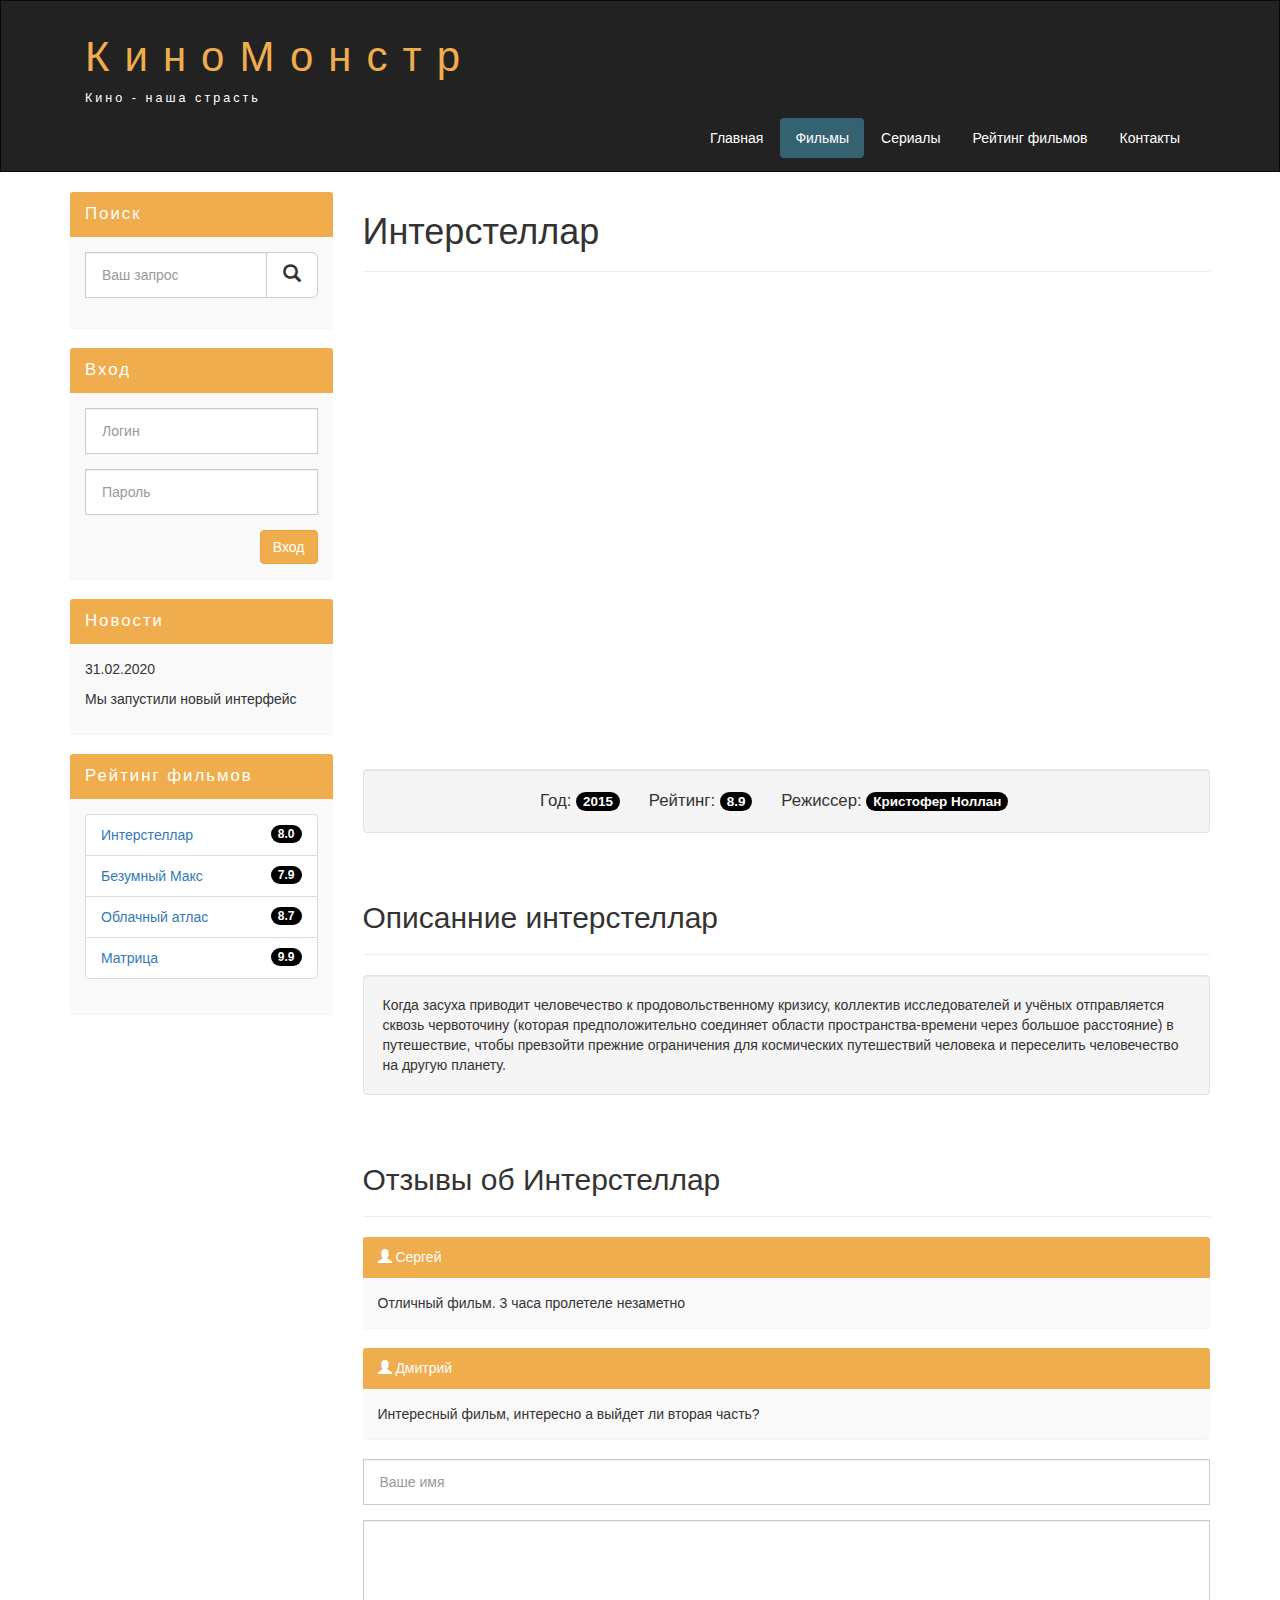
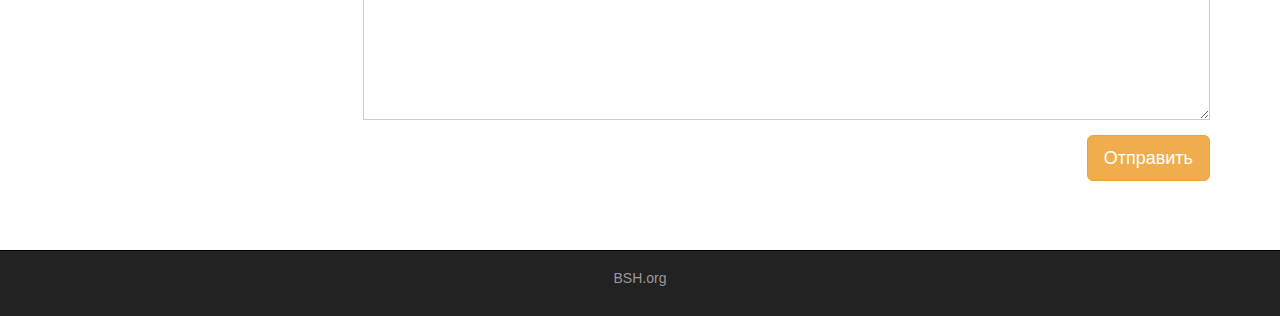
<file: show.html>
<!DOCTYPE html>
<html lang="ru">
  <head>
    <meta charset="utf-8">
    <meta http-equiv="X-UA-Compatible" content="IE=edge">
    <meta name="viewport" content="width=device-width, initial-scale=1">
    <!-- The above 3 meta tags *must* come first in the head; any other head content must come *after* these tags -->
    <title>Bootstrap site</title>

    <!-- Bootstrap -->
    <link href="assets/css/bootstrap.min.css" rel="stylesheet">
    <!-- Main Style -->
    <link href="assets/css/style.css" rel="stylesheet">
    <!-- HTML5 shim and Respond.js for IE8 support of HTML5 elements and media queries -->
    <!-- WARNING: Respond.js doesn't work if you view the page via file:// -->
    <!--[if lt IE 9]>
      <script src="https://oss.maxcdn.com/html5shiv/3.7.3/html5shiv.min.js"></script>
      <script src="https://oss.maxcdn.com/respond/1.4.2/respond.min.js"></script>
    <![endif]-->
  </head>
  <body>
    <div class="container-fluid">
      <div class="row">

        <nav role="navigation" class="navbar navbar-inverse">
          <div class="container">

            <div class="navbar-header header">

              <div class="container">

                <div class="row">

                  <div class="col-lg-12">

                    <h1> <a href="#">КиноМонстр</a> </h1>
                    <p>Кино - наша страсть</p>

                  </div>

                </div>

              </div>

              <button type="button" data-target="#navbarCollapse" data-toggle="collapse" class="navbar-toggle">

                <span class="sr-only"> Toggle navigation </span>
                <span class="icon-bar"></span>
                <span class="icon-bar"></span>
                <span class="icon-bar"></span>

              </button>
            </div>

            <div id="navbarCollapse" class="collapse navbar-collapse navbar-right">

              <ul class="nav nav-pills">
                <li> <a href="#">Главная</a> </li>
                <li class="active"> <a href="#">Фильмы</a> </li>
                <li> <a href="#">Сериалы</a> </li>
                <li> <a href="#">Рейтинг фильмов</a> </li>
                <li> <a href="#">Контакты</a> </li>
              </ul>

            </div>

          </div>
        </nav>

      </div>
    </div>

    <div class="wrapper">

      <div class="container">

        <div class="row">

          <div class="col-lg-9 col-lg-push-3"> <!-- Центральная панель, епт, центральная панель -->

            <form role="search" class="visible-xs">
              <div class="form-group">
                <div class="input-group">
                    <input type="search" class="form-control input-lg" placeholder="Ваш запрос" >

                    <div class="input-group-btn">
                      <button class="btn btn-default btn-lg" type="submit"><i class="glyphicon glyphicon-search"></i></button>
                    </div>

                </div>
              </div>
            </form>

            <h1>Интерстеллар</h1>
            <hr>

            <!-- 16:9 aspect ratio -->
            <div class="embed-responsive embed-responsive-16by9">
              <iframe class="embed-responsive-item" src="https://www.youtube.com/embed/6ybBuTETr3U" frameborder="0" allow="accelerometer; autoplay; clipboard-write; encrypted-media; gyroscope; picture-in-picture" allowfullscreen></iframe>
            </div>
            <div class="well info-block text-center">
              Год: <span class="badge">2015</span>
              Рейтинг: <span class="badge">8.9</span>
              Режиссер: <span class="badge">Кристофер Ноллан</span>
            </div>

            <div class="margin-8"></div>

            <h2>Описанние интерстеллар</h2>
            <hr>

            <div class="well">
              Когда засуха приводит человечество к продовольственному кризису, коллектив исследователей и учёных отправляется сквозь червоточину (которая предположительно соединяет области пространства-времени через большое расстояние) в путешествие, чтобы превзойти прежние ограничения для космических путешествий человека и переселить человечество на другую планету.
            </div>

            <div class="margin-8"></div>

            <h2>Отзывы об Интерстеллар</h2> <!-- Уже сука кажется заметно что это блок отзыва -->
            <hr>
            <div class="panel panel-info">
              <div class="panel-heading"> <i class="glyphicon glyphicon-user"></i> <span>Сергей</span> </div>
              <div class="panel-body">
                Отличный фильм. 3 часа пролетеле незаметно
              </div>
            </div>


            <div class="panel panel-info">
              <div class="panel-heading"> <i class="glyphicon glyphicon-user"></i> <span>Дмитрий</span> </div>
              <div class="panel-body">
                Интересный фильм, интересно а выйдет ли вторая часть?
              </div>
            </div>

            <form>
              <div class="form-group">
                <input type="text" placeholder="Ваше имя" class="form-control input-lg">
              </div>
              <div class="form-group">
                <textarea class="form-control"></textarea>
              </div>
              <button class="btn btn-lg btn-warning pull-right">Отправить</button>
            </form>

            <div class="margin-8"></div>
            
          </div>

              <!-- Левая панель, понял блять, а то всегда искать будешь! -->

            <div class="col-lg-3 col-lg-pull-9">

              <div class="panel panel-info hidden-xs">
                
                <div class="panel-heading"><div class="sidebar-header">Поиск</div>
                
              </div>

                <div class="panel-body">
                  
                  <form role="search">
                    <div class="form-group">
                      <div class="input-group">
                        <input type="search" class="form-control input-lg" placeholder="Ваш запрос" >

                        <div class="input-group-btn">
                        <button class="btn btn-default btn-lg" type="submit"><i class="glyphicon glyphicon-search"></i></button>
                        </div>

                      </div>
                    </div>
                  </form>

                </div>

              </div>

              <div class="panel panel-info">
                
                <div class="panel-heading"><div class="sidebar-header">Вход</div></div>
              
                <div class="panel-body">

                  <form role="form">

                    <div class="form-group">
                      
                      <input type="text" class="form-control input-lg" placeholder="Логин">

                    </div>

                    <div class="form-group">
                      
                      <input type="password" class="form-control input-lg" placeholder="Пароль">

                    </div>

                    <button type="submit" class="btn btn-warning pull-right">Вход</button>
                    
                  </form>

                </div>
              </div>

              <div class="panel panel-info">
                
                <div class="panel-heading"><div class="sidebar-header">Новости</div></div>
              
                <div class="panel-body">

                  <p>31.02.2020</p>
                  <p>Мы запустили новый интерфейс</p>

                </div>
              </div>

              <div class="panel panel-info">
                
                <div class="panel-heading"><div class="sidebar-header">Рейтинг фильмов</div></div>
              
                <div class="panel-body">

                  <ul class="list-group">
                    
                    <li class="list-group-item list-group-warning">
                      <span class="badge">8.0</span>
                      <a href="#">Интерстеллар</a>
                    </li>

                    <li class="list-group-item list-group-warning">
                      <span class="badge">7.9</span>
                      <a href="#">Безумный Макс</a>
                    </li>

                    <li class="list-group-item list-group-warning">
                      <span class="badge">8.7</span>
                      <a href="#">Облачный атлас</a>
                    </li>

                    <li class="list-group-item list-group-warning">
                      <span class="badge">9.9</span>
                      <a href="#">Матрица</a>
                    </li>


                  </ul>

                </div>
              </div>

            </div>


        </div>

      </div>

      <div class="clear"></div>

    </div>

      <!-- Нижняя часть, сука не перепутай -->

    <footer>

      <div class="container">

        <p class="text-center"> <a href="#">BSH.org</a> </p>

      </div>

    </footer>


    <!-- jQuery (necessary for Bootstrap's JavaScript plugins) -->
    <script src="https://ajax.googleapis.com/ajax/libs/jquery/1.12.4/jquery.min.js"></script>
    <!-- Include all compiled plugins (below), or include individual files as needed -->

    <script src="assets/js/bootstrap.min.js"></script>
  </body>
</html>
</file>
<file: assets/css/style.css>
.header a, a:hover {
  color: #f0ad4e;
  text-decoration: none;
}

.header h1 {
  letter-spacing: 15px;
  font-size: 300%;
}

.header p {
  color: white !important;
  font-size: 90%;
  letter-spacing: 3px;
}

.nav-pills>li.active>a, .nav-pills>li.active>a:focus, .nav-pills>li.active>a:hover {
    color: #fff;
    background-color: #346270;
}

.nav-pills>li>a {
  color: #fff;
}
.nav-pills>li>a:hover {
  background-color: #346270;
}

.navbar-inverse {
  border-radius: 0;
  padding: 1%;
}

@media (max-width: 767px) {
  .nav-pills>li {
    float: none;
  }
  .nav-pills {
    text-align: center;
  }

  .header h1 {
    letter-spacing: 5px;
    font-size: 280%;
  }

  .header {
    text-align: center;
  }
}


.clear {
  clear:both;
  height: 63px;
}

.wrapper {
  min-height: 100%;
}

html, body {
  height: 100%;
}

.film_block {
  text-align: center;
}

.film_block img {
  margin-bottom: 5%;
  border-radius: 5px;
  border: solid 5px #dad7d5;
  width: 100%;
}

.film_label {
  padding: 2%;
  margin-bottom: 4%;
}

.margin-8 {
  margin-top: 8%;
}

.panel {
  border: none;
}

.panel-body {
  background-color: #f9f9f9;
}

.panel-info>.panel-heading {
  background-color: #f0ad4e;
  color: white;
  border-color: transparent;
}

.sidebar-header {
  font-size: 120%;
  letter-spacing: 2px;
}

.form-control {
  font-size: 14px;
  border-radius: 0px;
}

.input-lg {
  font-size: 14px;
}

.list-group-item-warning {
  color: #8a6b3d;
  background-color: #f9f9f9;
}

.badge {
  background-color: #000000;
}

.info-block {
  font-size: 120%;
}

.info-block .badge {
  font-size: 80%;
}

.info-block span {
  margin-right: 3%;
}

textarea.form-control{
  height: 200px;
}

.table tbody>tr>td.vert-align{
  vertical-align: middle;
}

footer {
  color: #666;
  background-color: #222;
  padding: 17px 0 18px 0;
  border-top: 1px solid black;
}

footer a {
  color: #999;
}

footer a:hover{
  color: #efefef;
}
</file>
